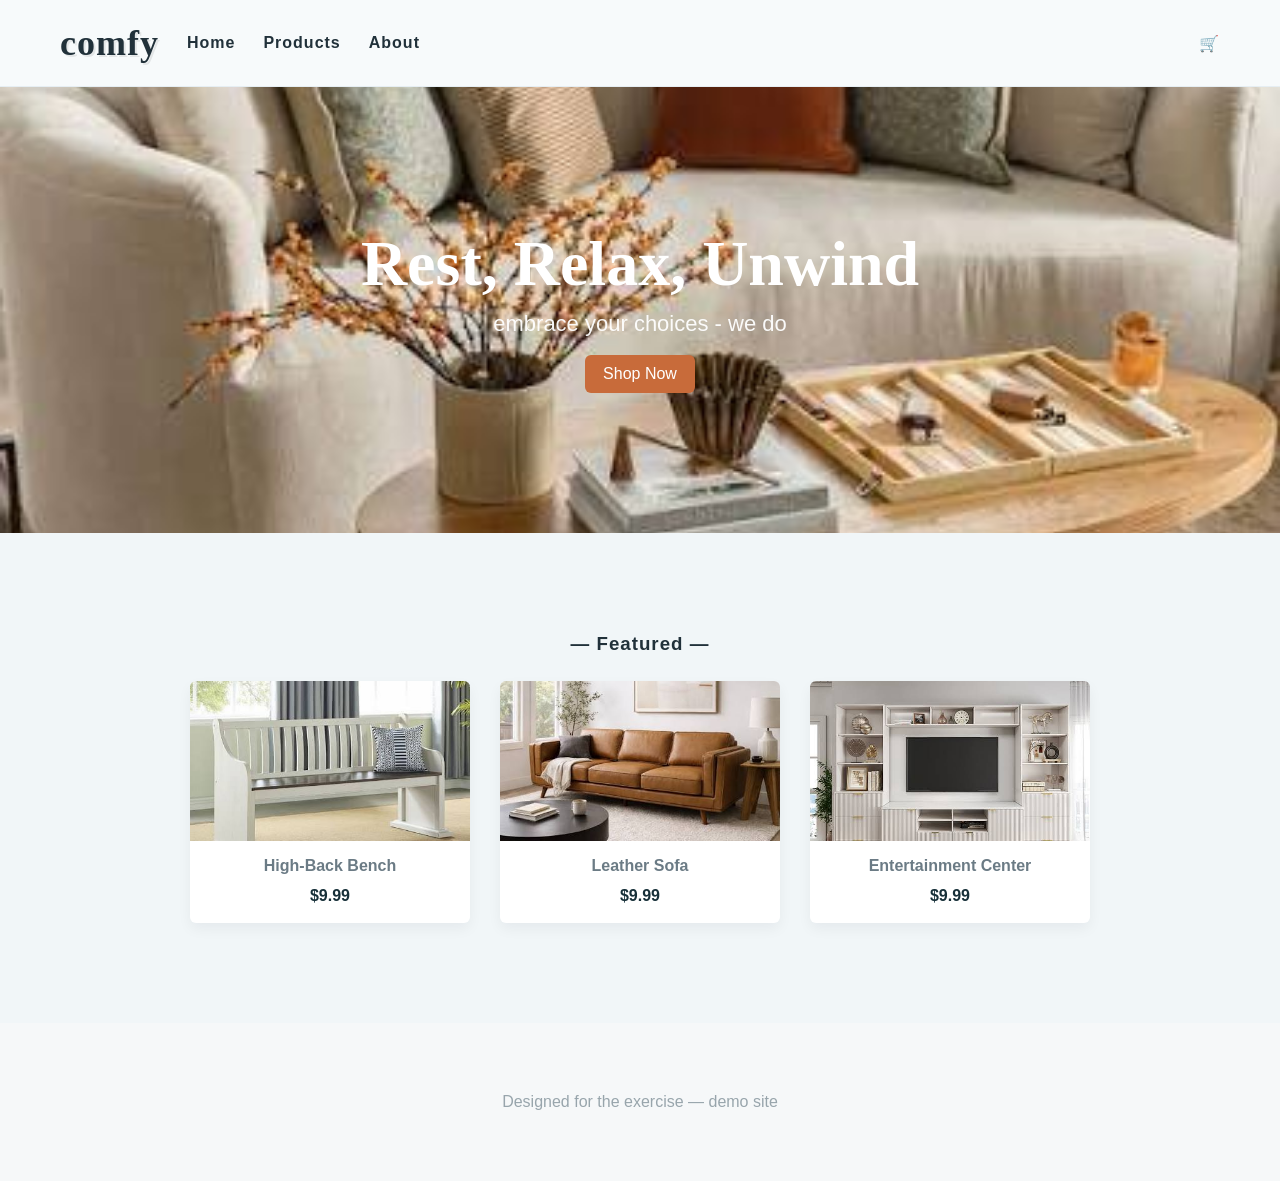
<file: index.html>
<!DOCTYPE html>
<html lang="en">
<head>
    <meta charset="utf-8">
    <meta name="viewport" content="width=device-width,initial-scale=1">
    <title>Comfy — Home</title>
    <link rel="stylesheet" href="exercise1.css">
</head>
<body>
    <header class="navbar">
        <div class="nav-left">
            <a href="index.html" class="brand">comfy</a>
            <a href="index.html">Home</a>
            <a href="products.html">Products</a>
            <a href="about.html">About</a>
        </div>
        <div class="nav-right">
            <a href="#">🛒</a>
        </div>
    </header>

    <section class="hero">
        <div class="container">
            <h1>Rest, Relax, Unwind</h1>
            <p>embrace your choices - we do</p>
            <a class="btn" href="products.html">Shop Now</a>
        </div>
    </section>

    <section class="featured">
        <div class="container">
            <h3 style="text-align:center;margin-bottom:26px;color:#21313a;letter-spacing:1px">— Featured —</h3>
            <div class="cards">
                <div class="card">
                    <img src="images (10).jpg" alt="bench">
                    <h4>High-Back Bench</h4>
                    <div class="price">$9.99</div>
                </div>
                <div class="card">
                    <img src="images (11).jpg" alt="sofa">
                    <h4>Leather Sofa</h4>
                    <div class="price">$9.99</div>
                </div>
                <div class="card">
                    <img src="images (12).jpg" alt="entertainment">
                    <h4>Entertainment Center</h4>
                    <div class="price">$9.99</div>
                </div>
            </div>
        </div>
    </section>

    <footer class="footer">
        <div class="container">Designed for the exercise — demo site</div>
    </footer>
</body>
</html>
</file>
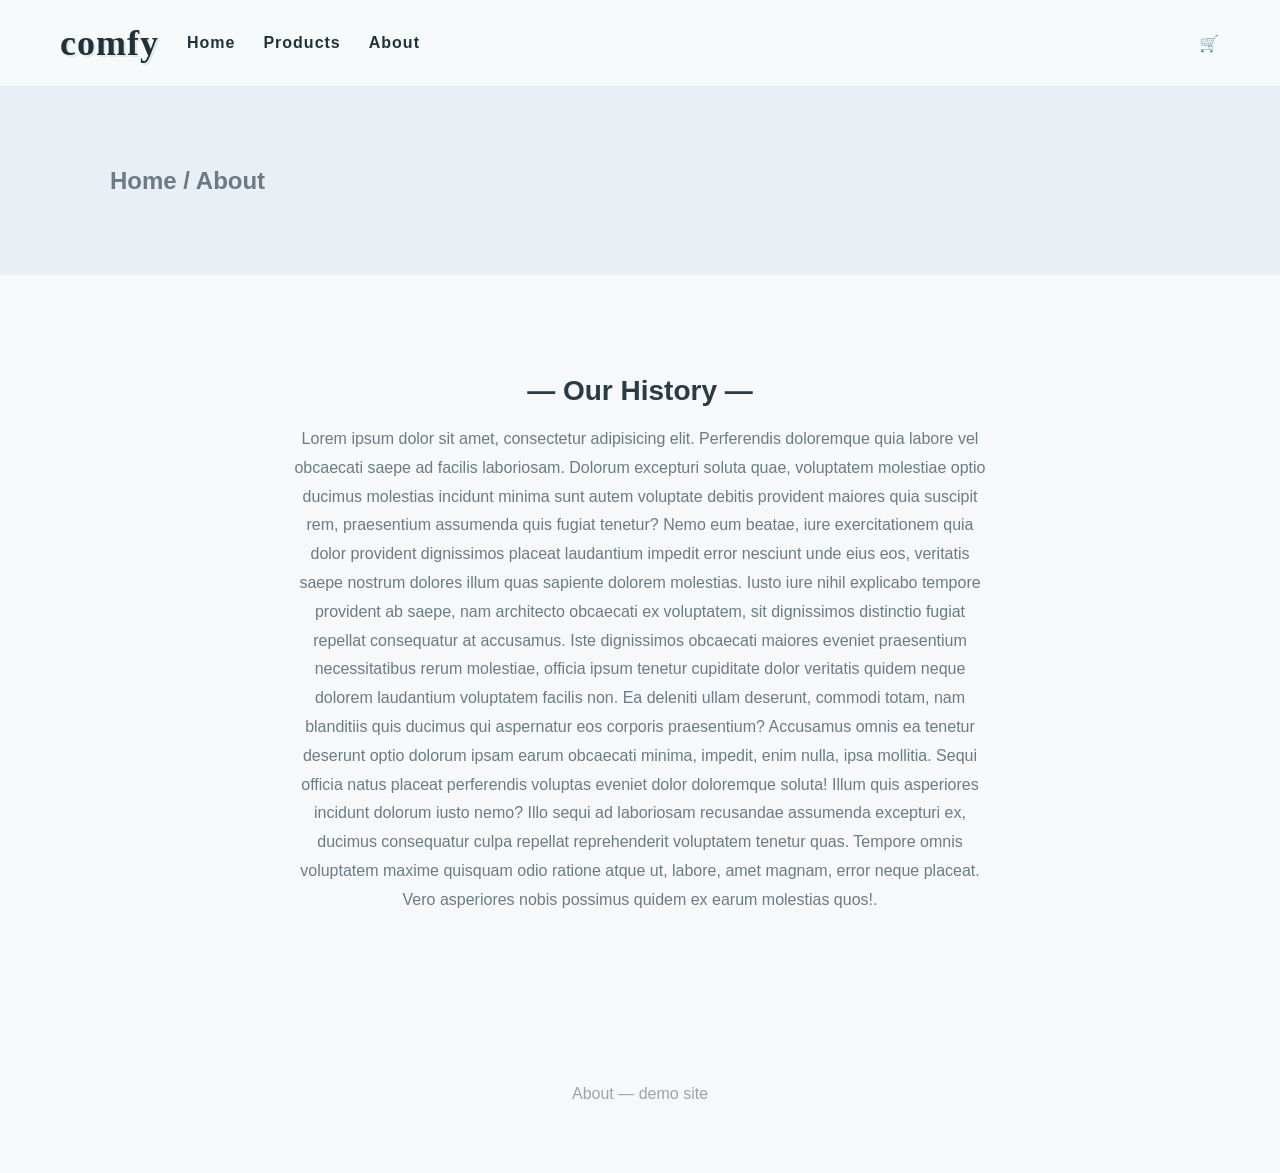
<file: about.html>
<!DOCTYPE html>
<html lang="en">
<head>
    <meta charset="utf-8">
    <meta name="viewport" content="width=device-width,initial-scale=1">
    <title>Comfy — About</title>
    <link rel="stylesheet" href="exercise1.css">
</head>
<body>
    <header class="navbar">
        <div class="nav-left">
            <a href="index.html" class="brand">comfy</a>
            <a href="index.html">Home</a>
            <a href="products.html">Products</a>
            <a href="about.html">About</a>
        </div>
        <div class="nav-right">
            <a href="#">🛒</a>
        </div>
    </header>

    <section style="background:#e9eff4;padding:40px 0">
        <div class="container">
            <h2 style="color:#6b7b85">Home / About</h2>
        </div>
    </section>

    <section class="about-center">
        <div class="container">
            <h3 class="section-title">— Our History —</h3>
            <p class="lead">Lorem ipsum dolor sit amet, consectetur adipisicing elit. Perferendis doloremque quia labore vel obcaecati saepe ad facilis laboriosam. Dolorum excepturi soluta quae, voluptatem molestiae optio ducimus molestias incidunt minima sunt autem voluptate debitis provident maiores quia suscipit rem, praesentium assumenda quis fugiat tenetur? Nemo eum beatae, iure exercitationem quia dolor provident dignissimos placeat laudantium impedit error nesciunt unde eius eos, veritatis saepe nostrum dolores illum quas sapiente dolorem molestias. Iusto iure nihil explicabo tempore provident ab saepe, nam architecto obcaecati ex voluptatem, sit dignissimos distinctio fugiat repellat consequatur at accusamus. Iste dignissimos obcaecati maiores eveniet praesentium necessitatibus rerum molestiae, officia ipsum tenetur cupiditate dolor veritatis quidem neque dolorem laudantium voluptatem facilis non. Ea deleniti ullam deserunt, commodi totam, nam blanditiis quis ducimus qui aspernatur eos corporis praesentium? Accusamus omnis ea tenetur deserunt optio dolorum ipsam earum obcaecati minima, impedit, enim nulla, ipsa mollitia. Sequi officia natus placeat perferendis voluptas eveniet dolor doloremque soluta! Illum quis asperiores incidunt dolorum iusto nemo? Illo sequi ad laboriosam recusandae assumenda excepturi ex, ducimus consequatur culpa repellat reprehenderit voluptatem tenetur quas. Tempore omnis voluptatem maxime quisquam odio ratione atque ut, labore, amet magnam, error neque placeat. Vero asperiores nobis possimus quidem ex earum molestias quos!.</p>
        </div>
    </section>

    <footer class="footer">
        <div class="container">About — demo site</div>
    </footer>
</body>
</html>
</file>
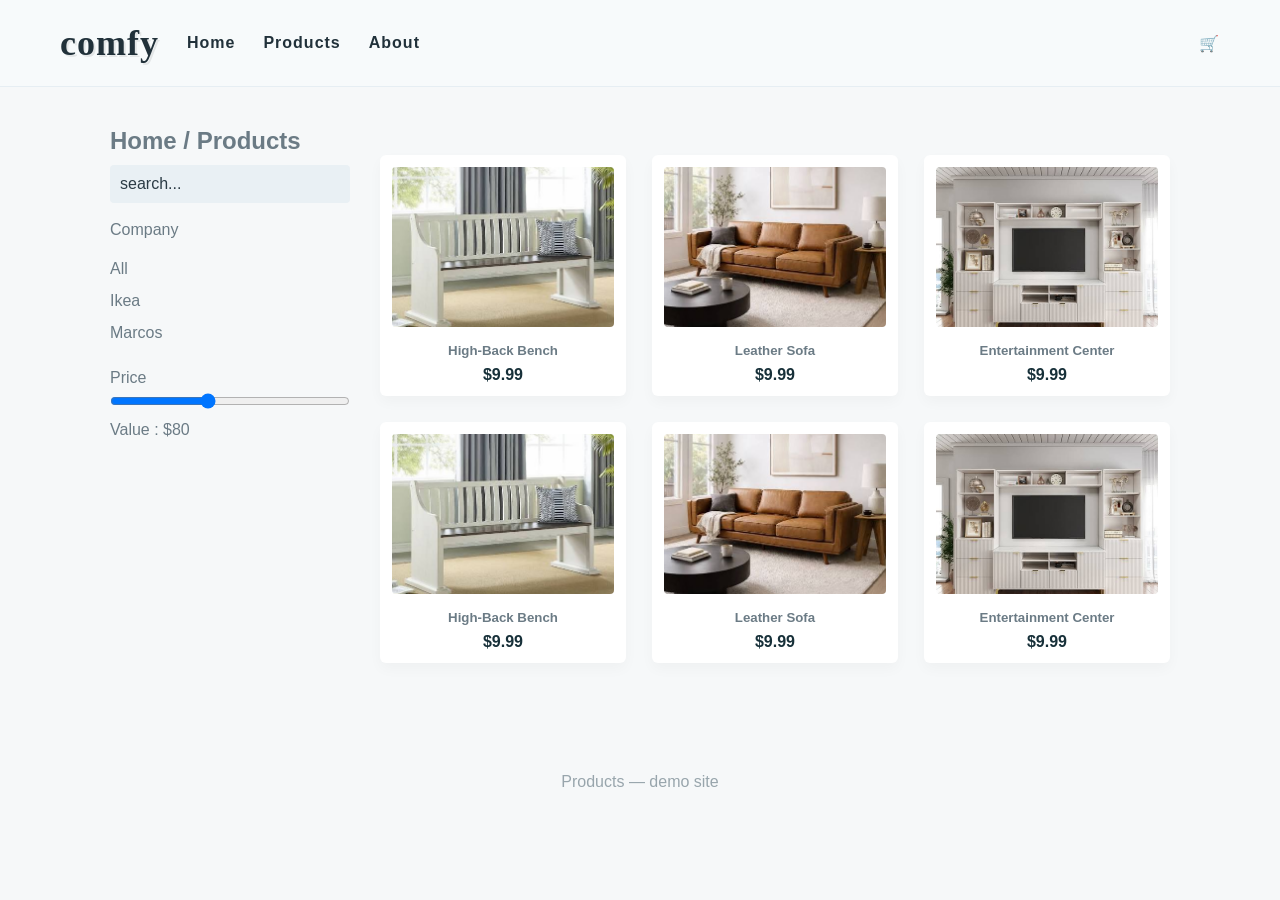
<file: products.html>
<!DOCTYPE html>
<html lang="en">
<head>
    <meta charset="utf-8">
    <meta name="viewport" content="width=device-width,initial-scale=1">
    <title>Comfy — Products</title>
    <link rel="stylesheet" href="exercise1.css">
</head>
<body>
    <header class="navbar">
        <div class="nav-left">
            <a href="index.html" class="brand">comfy</a>
            <a href="index.html">Home</a>
            <a href="products.html">Products</a>
            <a href="about.html">About</a>
        </div>
        <div class="nav-right">
            <a href="#">🛒</a>
        </div>
    </header>

    <div class="container">
        <h2 style="color:#6b7b85;margin-top:30px">Home / Products</h2>

        <div class="grid">
            <aside class="sidebar">
                <div class="search">search...</div>
                <div style="margin:14px 0;color:#6b7b85">Company</div>
                <ul style="list-style:none;color:#6b7b85;line-height:2">
                    <li>All</li>
                    <li>Ikea</li>
                    <li>Marcos</li>
                </ul>
                <div style="margin-top:20px;color:#6b7b85">Price</div>
                <input type="range" min="0" max="200" value="80" style="width:100%;margin-top:6px">
                <div style="color:#6b7b85;margin-top:8px">Value : $80</div>
            </aside>

            <main>
                <div class="product-grid">
                    <a class="product" href="single-product.html">
                        <img src="images (10).jpg" alt="bench">
                        <h5>High-Back Bench</h5>
                        <div class="price">$9.99</div>
                    </a>
                    <a class="product" href="single-product.html">
                        <img src="images (11).jpg" alt="sofa">
                        <h5>Leather Sofa</h5>
                        <div class="price">$9.99</div>
                    </a>
                    <a class="product" href="single-product.html">
                        <img src="images (12).jpg" alt="entertainment">
                        <h5>Entertainment Center</h5>
                        <div class="price">$9.99</div>
                    </a>

                    <a class="product" href="single-product.html">
                        <img src="images (10).jpg" alt="bench2">
                        <h5>High-Back Bench</h5>
                        <div class="price">$9.99</div>
                    </a>
                    <a class="product" href="single-product.html">
                        <img src="images (11).jpg" alt="sofa2">
                        <h5>Leather Sofa</h5>
                        <div class="price">$9.99</div>
                    </a>
                    <a class="product" href="single-product.html">
                        <img src="images (12).jpg" alt="entertainment2">
                        <h5>Entertainment Center</h5>
                        <div class="price">$9.99</div>
                    </a>
                </div>
            </main>
        </div>
    </div>

    <footer class="footer">
        <div class="container">Products — demo site</div>
    </footer>
</body>
</html>
</file>
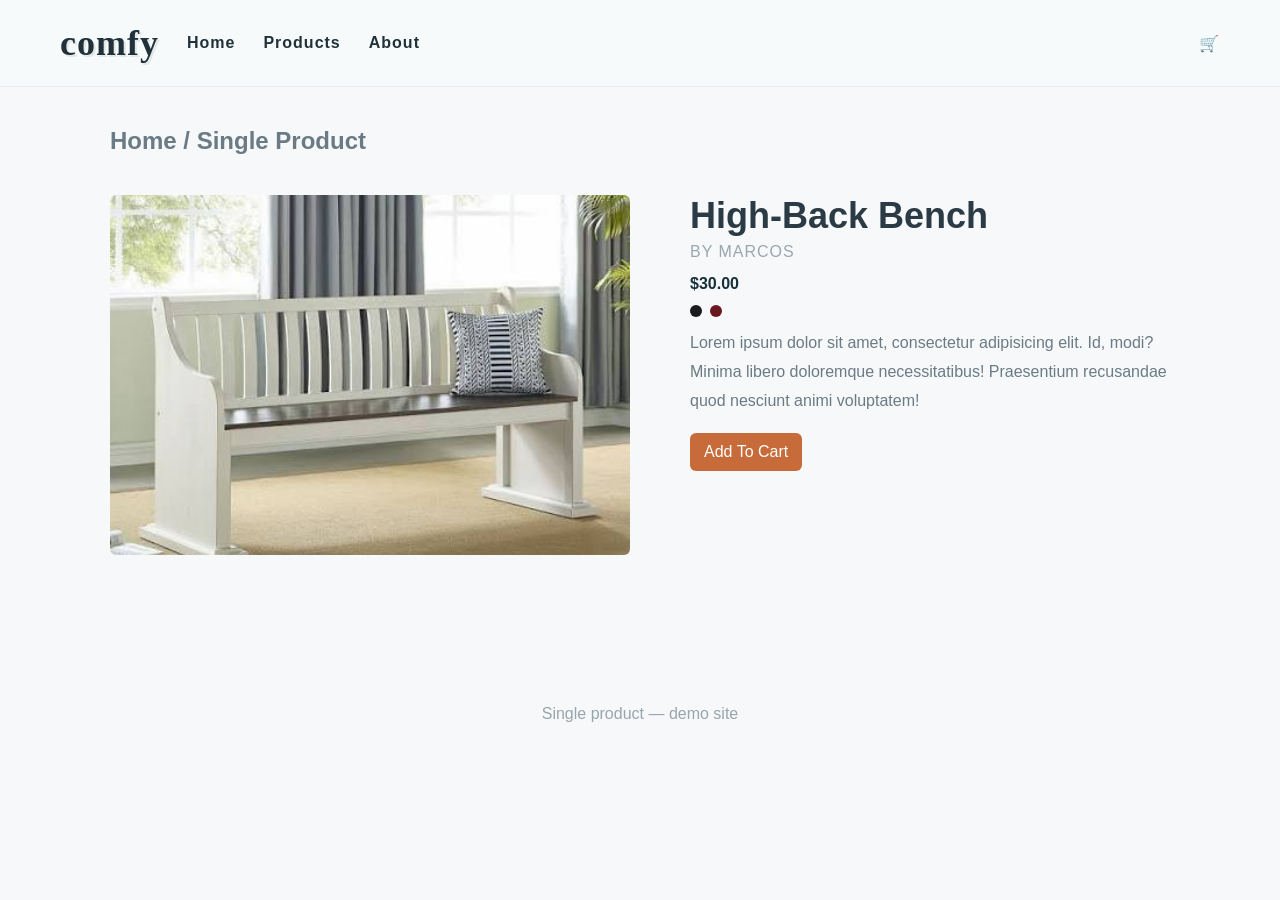
<file: single-product.html>
<!DOCTYPE html>
<html lang="en">
<head>
    <meta charset="utf-8">
    <meta name="viewport" content="width=device-width,initial-scale=1">
    <title>Comfy — Product</title>
    <link rel="stylesheet" href="exercise1.css">
</head>
<body>
    <header class="navbar">
        <div class="nav-left">
            <a href="index.html" class="brand">comfy</a>
            <a href="index.html">Home</a>
            <a href="products.html">Products</a>
            <a href="about.html">About</a>
        </div>
        <div class="nav-right">
            <a href="#">🛒</a>
        </div>
    </header>

    <div class="container">
        <h2 style="color:#6b7b85;margin-top:30px">Home / Single Product</h2>
        <div class="product-detail">
            <img src="images (10).jpg" alt="product">
            <div class="product-info">
                <h2>High-Back Bench</h2>
                <div class="muted">BY MARCOS</div>
                <div class="price" style="margin-top:14px">$30.00</div>
                <div class="color-dots">
                    <div class="dot dark"></div>
                    <div class="dot maroon"></div>
                </div>
                <p style="color:#6b7b85;line-height:1.8;max-width:480px">Lorem ipsum dolor sit amet, consectetur adipisicing elit. Id, modi? Minima libero doloremque necessitatibus! Praesentium recusandae quod nesciunt animi voluptatem!</p>
                <a class="add" href="#">Add To Cart</a>
            </div>
        </div>
    </div>

    <footer class="footer">
        <div class="container">Single product — demo site</div>
    </footer>
</body>
</html>
</file>
<file: exercise1.css>
/* Basic reset and layout */
*{box-sizing:border-box;margin:0;padding:0}
html,body{font-family:Arial, Helvetica, sans-serif;color:#2b3b45;background:#f6f8f9}
a{text-decoration:none;color:inherit}
/* Navbar */
.navbar{display:flex;justify-content:space-between;align-items:center;padding:22px 60px;background:#f7fafb;border-bottom:1px solid #e6eef3}
.nav-left,.nav-right{display:flex;gap:28px;align-items:center}
.nav-left a,.nav-right a{color:#21313a;font-weight:600;letter-spacing:1px}
.brand{font-family:Georgia, 'Times New Roman', serif;font-size:36px;color:#14333e;text-shadow:2px 2px 0 rgba(0,0,0,0.08)}
.container{max-width:1100px;margin:40px auto;padding:0 20px}
/* Hero */
.hero{background-image:url('images (13).jpg');background-size:cover;background-position:center;color:white;padding:100px 0;text-align:center}
.hero h1{font-size:64px;font-family:'Segoe Script', 'Brush Script MT', cursive;margin-bottom:10px}
.hero p{font-size:22px;opacity:0.95}
.btn{display:inline-block;background:#c86b3a;color:white;padding:10px 18px;border-radius:6px;margin-top:18px}
/* Featured */
.featured{background:#f1f6f8;padding:60px 0}
.cards{display:flex;gap:30px;justify-content:center}
.card{background:white;border-radius:6px;overflow:hidden;width:280px;text-align:center;padding-bottom:18px;box-shadow:0 6px 14px rgba(15,25,30,0.05)}
.card img{width:100%;height:160px;object-fit:cover}
.card h4{padding:12px 10px;color:#6b7b85}
.price{color:#173039;font-weight:700}
/* Products page grid */
.grid{display:grid;grid-template-columns:240px 1fr;gap:30px}
.sidebar{background:transparent;padding-top:10px}
.search{background:#e9f0f4;padding:10px;border-radius:4px;margin-bottom:18px}
.product-grid{display:grid;grid-template-columns:repeat(3,1fr);gap:26px}
.product{background:white;border-radius:6px;padding:12px;text-align:center;box-shadow:0 6px 14px rgba(15,25,30,0.03)}
.product img{width:100%;height:160px;object-fit:cover;border-radius:4px}
.product h5{margin-top:12px;color:#6b7b85}
.product .price{margin-top:8px}
/* Single product */
.product-detail{display:flex;gap:60px;align-items:flex-start;padding:40px 0}
.product-detail img{width:520px;height:360px;object-fit:cover;border-radius:6px}
.product-info h2{font-size:36px;margin-bottom:6px}
.muted{color:#9aa7b0;letter-spacing:1px}
.color-dots{display:flex;gap:8px;margin:12px 0}
.dot{width:12px;height:12px;border-radius:50%}
.dot.dark{background:#1c1c1c}
.dot.maroon{background:#6a1820}
.add{background:#c86b3a;color:white;padding:10px 14px;border-radius:6px;margin-top:18px;display:inline-block}
/* About */
.about-center{text-align:center;padding:60px 0}
.section-title{font-size:28px;margin-bottom:18px}
.lead{max-width:700px;margin:0 auto;color:#6b7b85;line-height:1.8}
/* Footer */
.footer{padding:30px 0;text-align:center;color:#98a5ac}
/* Responsive */
@media(max-width:900px){.cards{flex-direction:column;align-items:center}.product-grid{grid-template-columns:repeat(2,1fr)}.grid{grid-template-columns:1fr}.product-detail{flex-direction:column;align-items:center}.product-detail img{width:100%;height:auto}}
</file>
